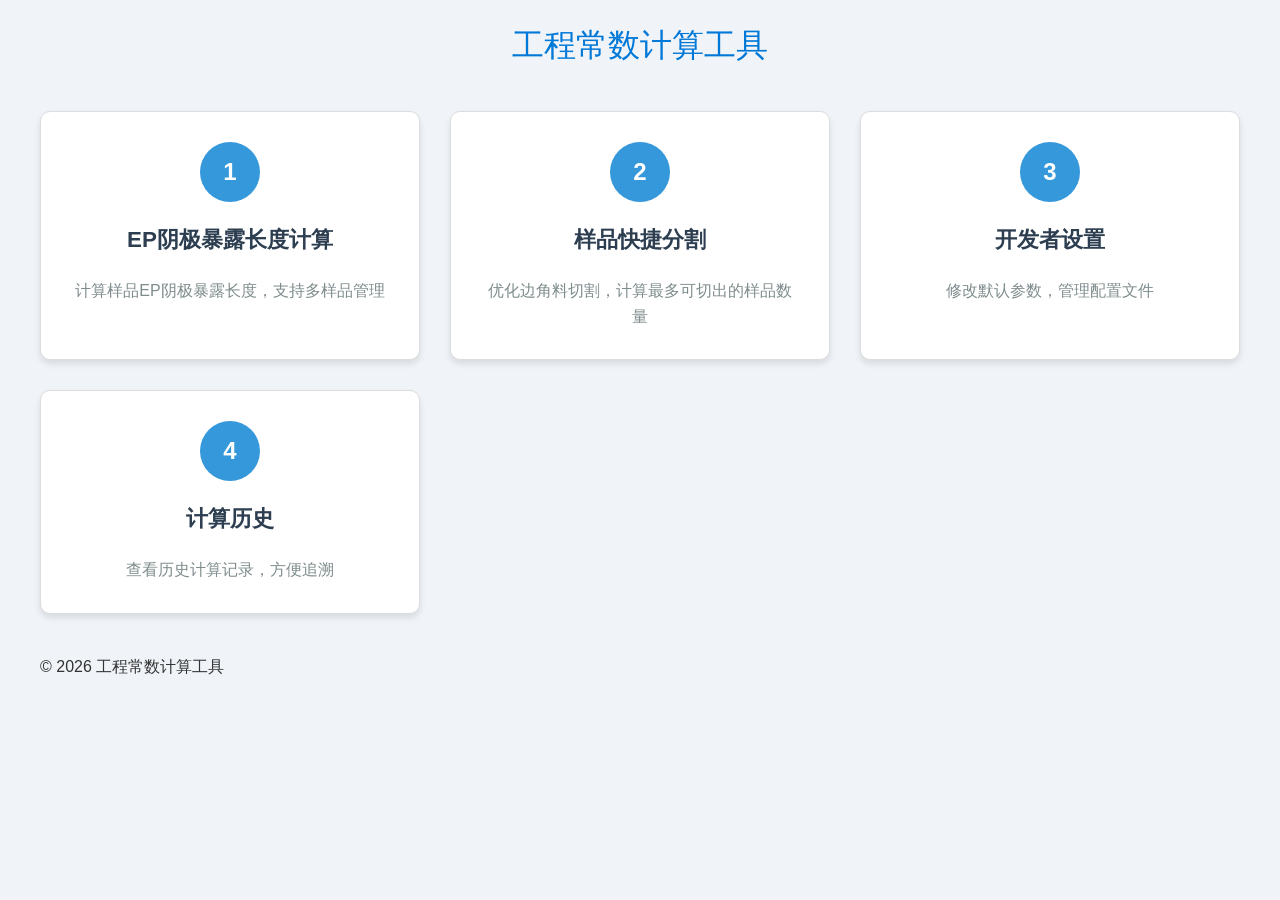
<file: index.html>
<!DOCTYPE html>
<html lang="zh-CN">
<head>
    <meta charset="UTF-8">
    <meta name="viewport" content="width=device-width, initial-scale=1.0">
    <link rel="manifest" href="manifest.json">
    <meta name="theme-color" content="#2b2b2b">
    <link rel="apple-touch-icon" href="icon-192.png">
    <title>工程常数计算工具</title>
    <link rel="stylesheet" href="styles.css">
</head>
<body>
    <div class="container">
        <header>
            <h1>工程常数计算工具</h1>
        </header>
        
        <main>
            <div class="feature-grid">
                <div class="feature-card" onclick="navigateTo('ep-cathode.html')">
                    <div class="feature-icon">1</div>
                    <h2>EP阴极暴露长度计算</h2>
                    <p>计算样品EP阴极暴露长度，支持多样品管理</p>
                </div>
                
                <div class="feature-card" onclick="navigateTo('sample-cutting.html')">
                    <div class="feature-icon">2</div>
                    <h2>样品快捷分割</h2>
                    <p>优化边角料切割，计算最多可切出的样品数量</p>
                </div>
                
                <div class="feature-card" onclick="navigateTo('developer-settings.html')">
                    <div class="feature-icon">3</div>
                    <h2>开发者设置</h2>
                    <p>修改默认参数，管理配置文件</p>
                </div>
                
                <div class="feature-card" onclick="navigateTo('history.html')">
                    <div class="feature-icon">4</div>
                    <h2>计算历史</h2>
                    <p>查看历史计算记录，方便追溯</p>
                </div>
            </div>
        </main>
        
        <footer>
            <p>© 2026 工程常数计算工具</p>
        </footer>
    </div>
    
    <script src="navigation.js"></script>
</body>
</html>
</file>
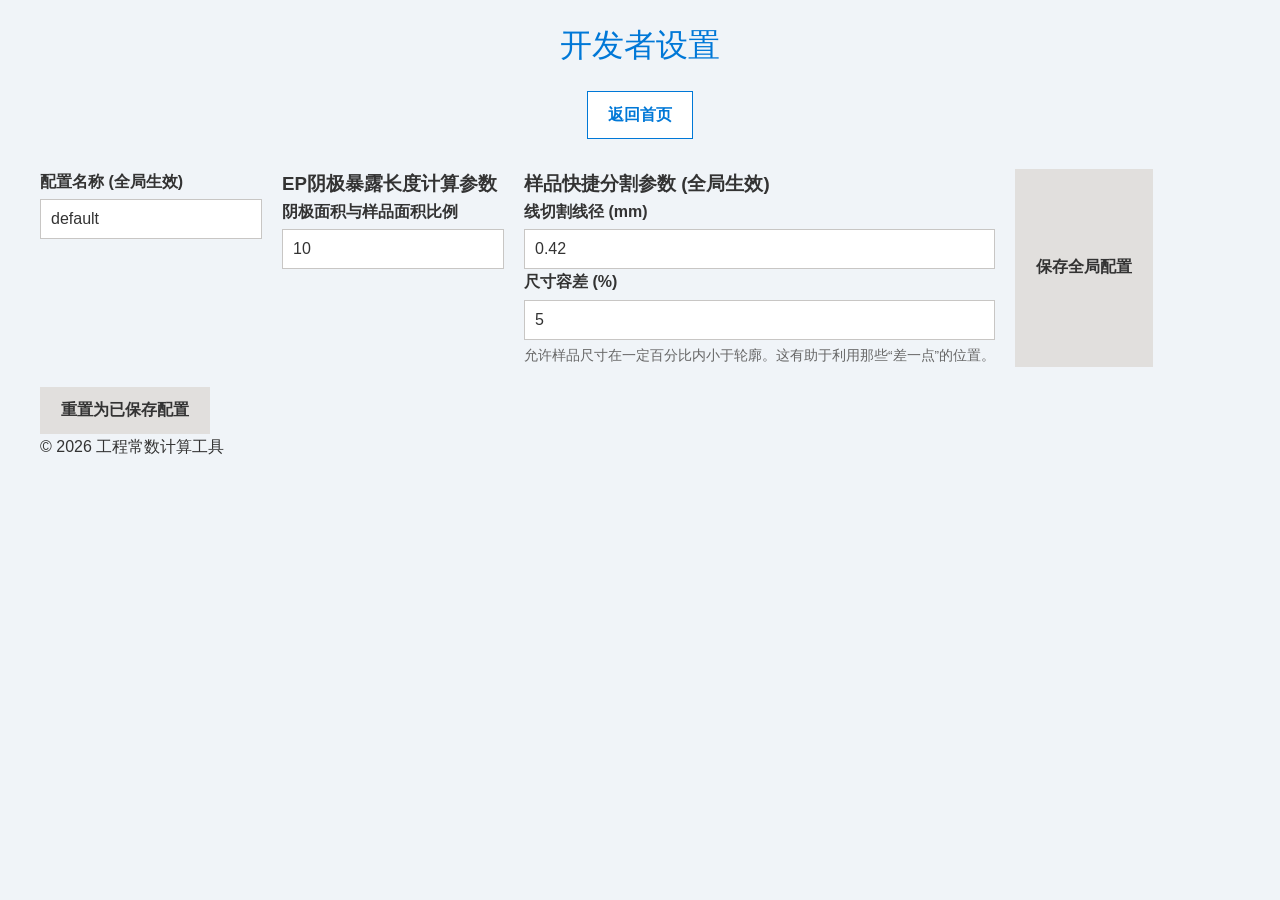
<file: developer-settings.html>
<!DOCTYPE html>
<html lang="zh-CN">
<head>
    <meta charset="UTF-8">
    <meta name="viewport" content="width=device-width, initial-scale=1.0">
    <title>开发者设置</title>
    <link rel="stylesheet" href="styles.css">
</head>
<body>
    <div class="container">
        <header>
            <h1>开发者设置</h1>
        </header>
        
        <nav>
            <a href="index.html" class="nav-btn">返回首页</a>
        </nav>
        
        <main>
            <div class="form-group">
                <label for="configName">配置名称 (全局生效)</label>
                <input type="text" id="configName" placeholder="请输入配置名称" value="default" disabled>
            </div>
            
            <div class="config-item">
                <h3>EP阴极暴露长度计算参数</h3>
                <div class="config-param">
                    <label for="cathodeRatio">阴极面积与样品面积比例</label>
                    <input type="number" id="cathodeRatio" placeholder="请输入比例" step="0.1" value="10">
                </div>
            </div>
            
            <div class="config-item">
                <h3>样品快捷分割参数 (全局生效)</h3>
                <div class="config-param">
                    <label for="wireDiameter">线切割线径 (mm)</label>
                    <input type="number" id="wireDiameter" placeholder="请输入线径" step="0.01" value="0.42">
                </div>
                <div class="config-param">
                    <label for="dimensionTolerance">尺寸容差 (%)</label>
                    <input type="number" id="dimensionTolerance" placeholder="例如: 5" step="1" value="5">
                    <p class="instructions">允许样品尺寸在一定百分比内小于轮廓。这有助于利用那些“差一点”的位置。</p>
                </div>
            </div>
            
            <button class="btn" onclick="saveDeveloperConfig()">保存全局配置</button>
            <button class="btn btn-secondary" onclick="loadDeveloperConfig()">重置为已保存配置</button>
        </main>
        
        <footer>
            <p>© 2026 工程常数计算工具</p>
        </footer>
    </div>
    
    <script src="navigation.js"></script>
    <script src="script.js"></script>
</body>
</html>
</file>
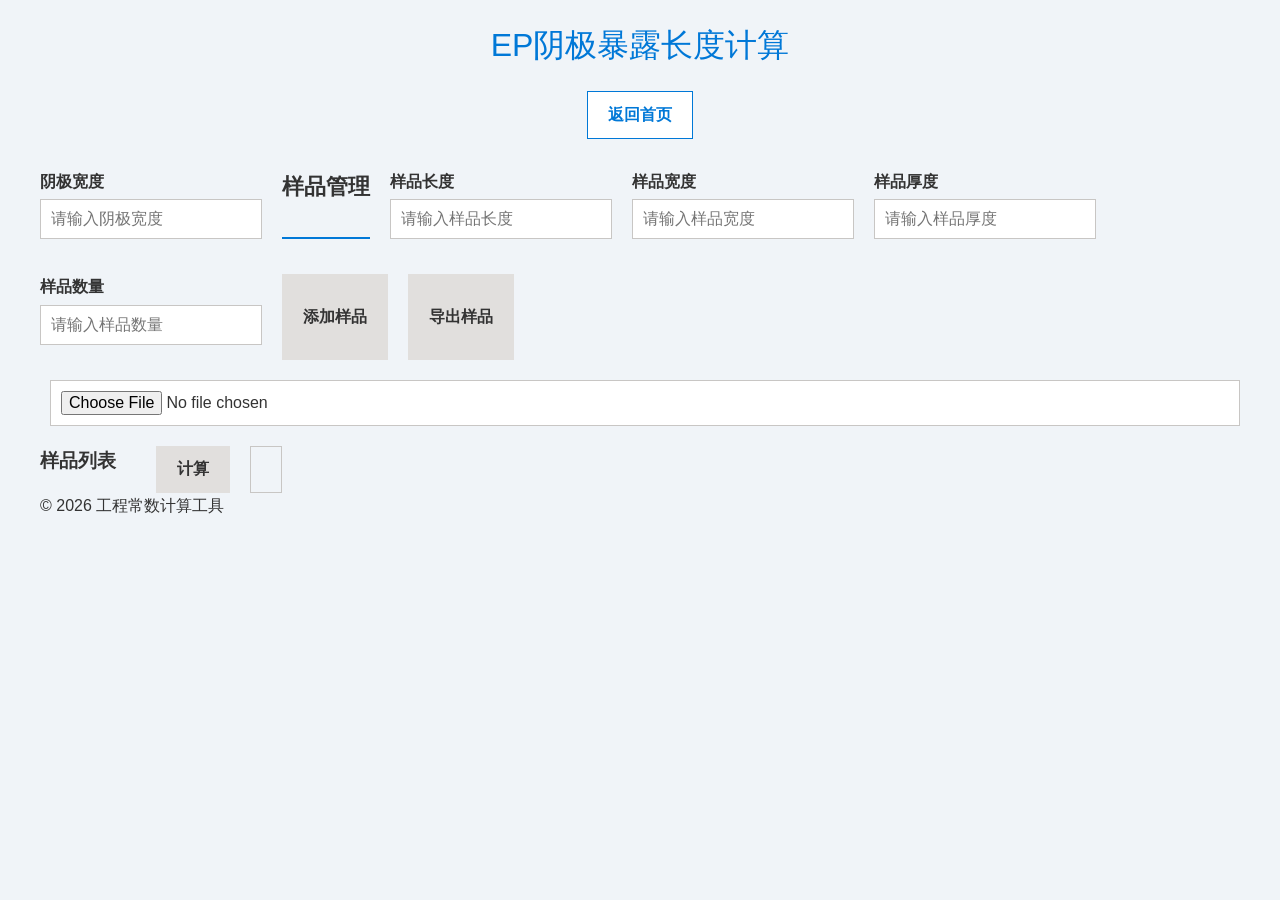
<file: ep-cathode copy.html>
<!DOCTYPE html>
<html lang="zh-CN">
<head>
    <meta charset="UTF-8">
    <meta name="viewport" content="width=device-width, initial-scale=1.0">
    <title>EP阴极暴露长度计算</title>
    <link rel="stylesheet" href="styles.css">
</head>
<body>
    <div class="container">
        <header>
            <h1>EP阴极暴露长度计算</h1>
        </header>
        
        <nav>
            <a href="index.html" class="nav-btn">返回首页</a>
        </nav>
        
        <main>
            <div class="form-group">
                <label for="cathodeWidth">阴极宽度</label>
                <input type="number" id="cathodeWidth" placeholder="请输入阴极宽度" step="0.1" onchange="validateInput(this)">
                <div class="error-message" id="cathodeWidthError"></div>
            </div>
            
            <h2>样品管理</h2>
            <div class="form-group">
                <label for="sampleLength">样品长度</label>
                <input type="number" id="sampleLength" placeholder="请输入样品长度" step="0.1" onchange="validateInput(this)">
                <div class="error-message" id="sampleLengthError"></div>
            </div>
            <div class="form-group">
                <label for="sampleWidth">样品宽度</label>
                <input type="number" id="sampleWidth" placeholder="请输入样品宽度" step="0.1" onchange="validateInput(this)">
                <div class="error-message" id="sampleWidthError"></div>
            </div>
            <div class="form-group">
                <label for="sampleThickness">样品厚度</label>
                <input type="number" id="sampleThickness" placeholder="请输入样品厚度" step="0.1" onchange="validateInput(this)">
                <div class="error-message" id="sampleThicknessError"></div>
            </div>
            <div class="form-group">
                <label for="sampleQuantity">样品数量</label>
                <input type="number" id="sampleQuantity" placeholder="请输入样品数量" step="1" onchange="validateInput(this)">
                <div class="error-message" id="sampleQuantityError"></div>
            </div>
            <button class="btn" onclick="addSample()">添加样品</button>
            <button class="btn btn-secondary" onclick="exportSamples()">导出样品</button>
            <input type="file" id="importSamples" accept=".json" onchange="importSamples(event)" style="display: inline-block; margin-left: 10px;">
            
            <h3>样品列表</h3>
            <div id="sampleList"></div>
            
            <button class="btn" onclick="calculateEPCathodeExposure()">计算</button>
            
            <div id="result" class="result"></div>
        </main>
        
        <footer>
            <p>© 2026 工程常数计算工具</p>
        </footer>
    </div>
    
    <script src="script.js"></script>
</body>
</html>
</file>
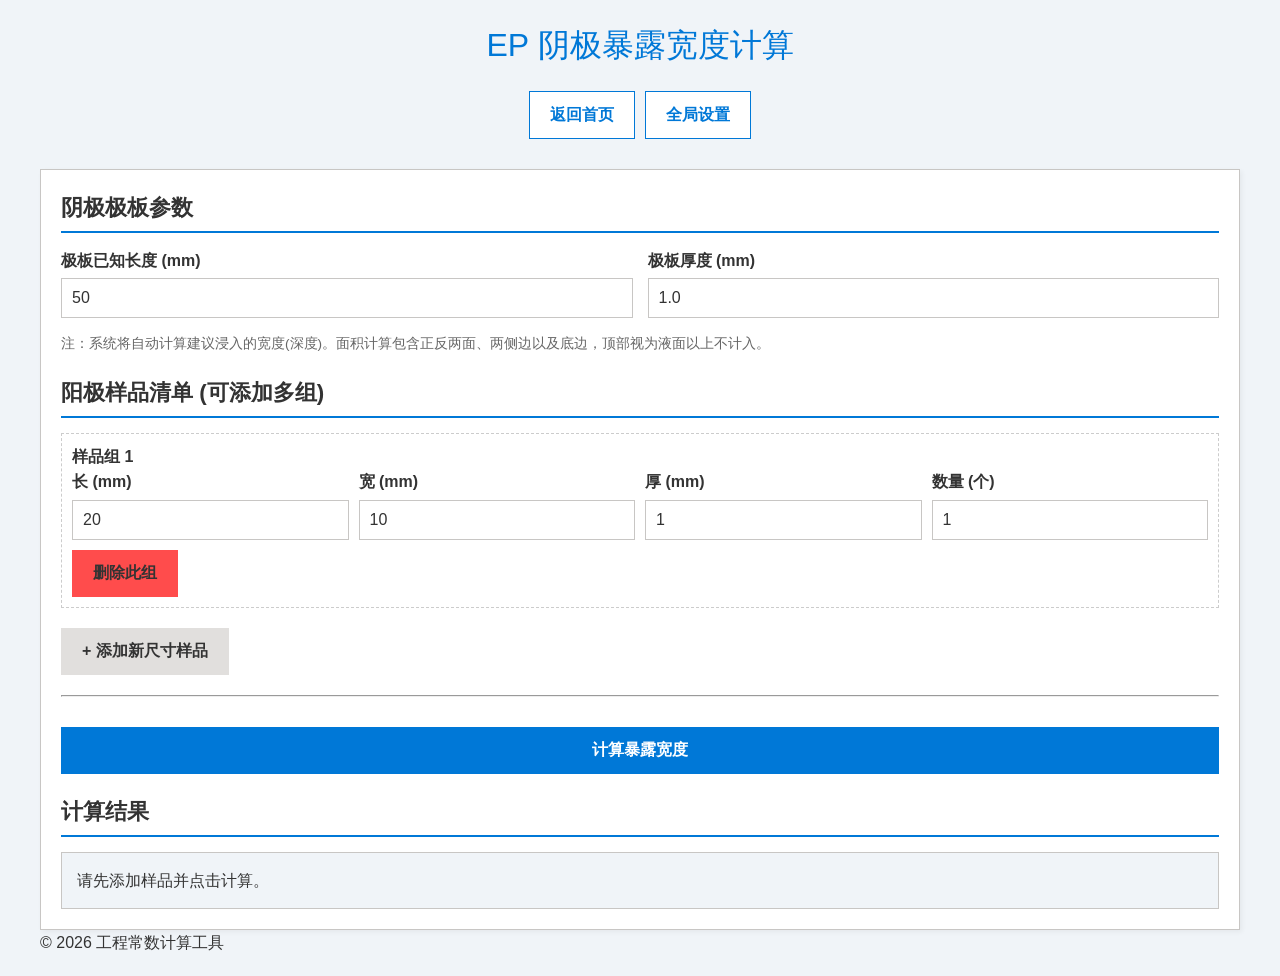
<file: ep-cathode.html>
<!DOCTYPE html>
<html lang="zh-CN">
<head>
    <meta charset="UTF-8">
    <meta name="viewport" content="width=device-width, initial-scale=1.0">
    <title>EP 阴极暴露宽度计算</title>
    <link rel="stylesheet" href="styles.css">
</head>
<body>
    <div class="container">
        <header>
            <h1>EP 阴极暴露宽度计算</h1>
        </header>
        
        <nav>
            <a href="index.html" class="nav-btn">返回首页</a>
            <a href="developer-settings.html" class="nav-btn">全局设置</a>
        </nav>
        
        <main>
            <div class="controls-container" style="flex-direction: column;">
                
                <div class="control-group" style="width: 100%;">
                    <h2>阴极极板参数</h2>
                    <div class="form-group" style="display: flex; gap: 15px; flex-wrap: wrap;">
                        <div style="flex: 1;">
                            <label for="cathodeLength">极板已知长度 (mm)</label>
                            <input type="number" id="cathodeLength" value="50" step="1" placeholder="例如阴极板的宽度">
                        </div>
                        <div style="flex: 1;">
                            <label for="cathodeThickness">极板厚度 (mm)</label>
                            <input type="number" id="cathodeThickness" value="1.0" step="0.1" placeholder="例如阴极板的厚度">
                        </div>
                    </div>
                    <p class="instructions" style="margin-top: 10px;">注：系统将自动计算建议浸入的宽度(深度)。面积计算包含正反两面、两侧边以及底边，顶部视为液面以上不计入。</p>
                </div>

                <div class="control-group" style="width: 100%; margin-top: 20px;">
                    <h2>阳极样品清单 (可添加多组)</h2>
                    <div id="sampleList">
                        </div>
                    <button class="btn btn-secondary" id="addSampleBtn" style="margin-top: 10px;">+ 添加新尺寸样品</button>
                    
                    <hr style="margin: 20px 0;">
                    <button class="btn btn-primary" id="calculateEpBtn" style="width: 100%;">计算暴露宽度</button>
                </div>

                <div class="results-group" style="width: 100%; margin-top: 20px;">
                    <h2>计算结果</h2>
                    <div id="epResult" class="result">
                        <p>请先添加样品并点击计算。</p>
                    </div>
                </div>

            </div>
        </main>
        
        <footer>
            <p>© 2026 工程常数计算工具</p>
        </footer>
    </div>
    
    <script src="navigation.js"></script>
    <script src="ep-cathode.js"></script> 
</body>
</html>
</file>
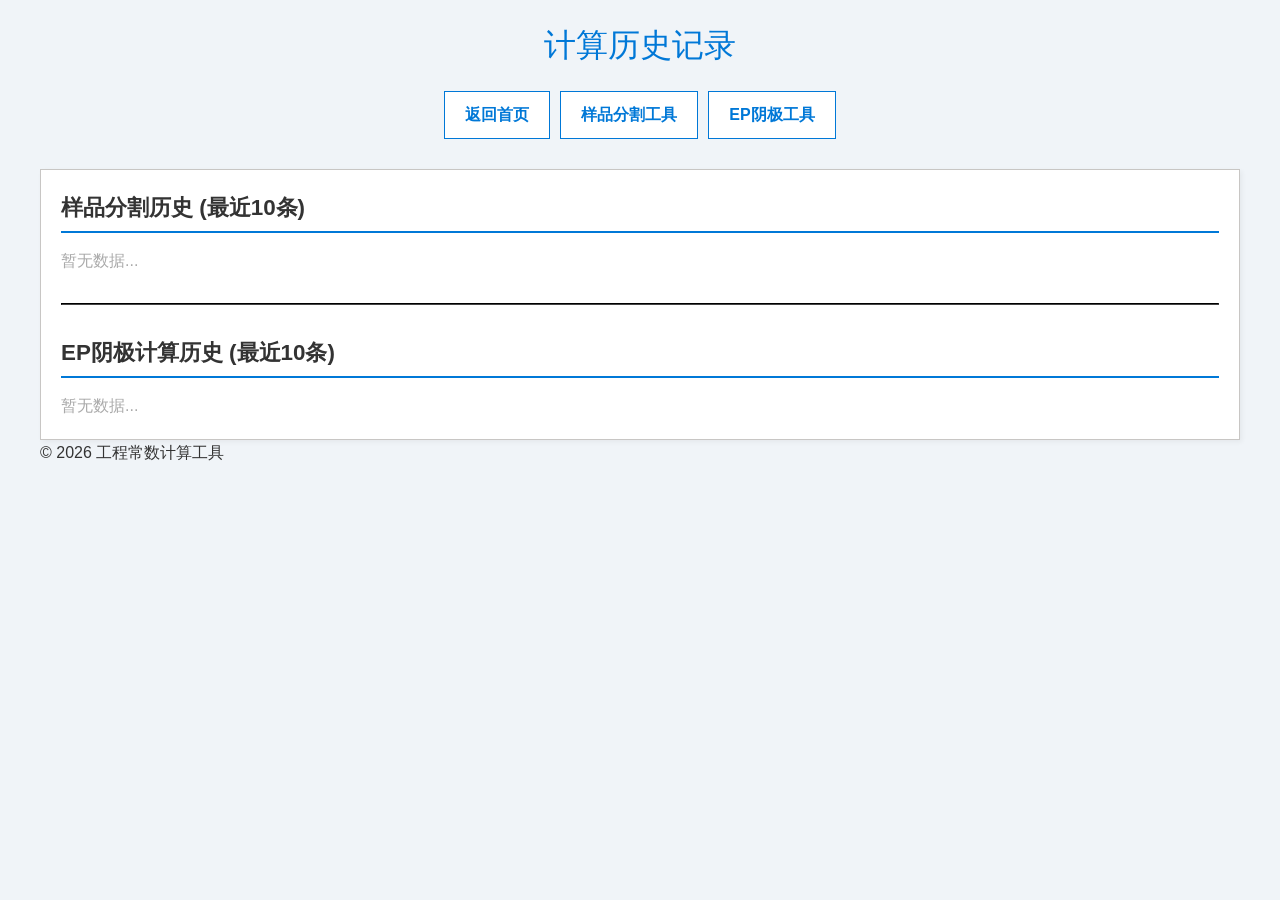
<file: history.html>
<!DOCTYPE html>
<html lang="zh-CN">
<head>
    <meta charset="UTF-8">
    <meta name="viewport" content="width=device-width, initial-scale=1.0">
    <link rel="manifest" href="manifest.json">
    <meta name="theme-color" content="#2b2b2b">
    <link rel="apple-touch-icon" href="icon-192.png">
    <title>计算历史记录</title>
    <link rel="stylesheet" href="styles.css">
    <style>
        .history-card {
            background-color: #2b2b2b;
            color: #f1f1f1; /* 設置基礎文字為淺灰色 */
            border-radius: 8px;
            padding: 20px;
            margin-bottom: 20px;
            border-left: 5px solid #4caf50;
            position: relative;
            box-shadow: 0 4px 6px rgba(0,0,0,0.1);
        }
        
        /* 強制覆蓋內部所有由 JS 注入的標題和段落顏色 */
        .history-card p, 
        .history-card h4, 
        .history-card strong, 
        .history-card span,
        .history-card div {
            color: #f1f1f1 !important; 
        }

        .history-card img {
            max-width: 100%;
            height: auto;
            border: 1px solid #555;
            border-radius: 4px;
            margin-top: 15px;
            box-shadow: 0 2px 4px rgba(0,0,0,0.2);
        }
        .delete-btn {
            position: absolute;
            top: 15px;
            right: 15px;
            background-color: #ff4c4c;
            color: white !important;
            border: none;
            padding: 6px 12px;
            border-radius: 4px;
            cursor: pointer;
            font-size: 0.9em;
            transition: background-color 0.2s;
        }
        .delete-btn:hover { background-color: #ff1c1c; }
        
        .history-date { 
            font-size: 0.9em; 
            color: #aaaaaa !important; /* 日期保持稍暗的灰色以區分層次 */
            margin-bottom: 12px; 
            border-bottom: 1px solid #444;
            padding-bottom: 8px;
        }
        .history-inputs { 
            font-size: 0.95em; 
            margin-bottom: 15px; 
            line-height: 1.5;
        }
    </style>
</head>
<body>
    <div class="container">
        <header>
            <h1>计算历史记录</h1>
        </header>
        
        <nav>
            <a href="index.html" class="nav-btn">返回首页</a>
            <a href="sample-cutting.html" class="nav-btn">样品分割工具</a>
            <a href="ep-cathode.html" class="nav-btn">EP阴极工具</a>
        </nav>
        
        <main>
            <div class="controls-container" style="flex-direction: column; width: 100%;">
                
                <h2>样品分割历史 (最近10条)</h2>
                <div id="cuttingHistoryContainer">
                    <p style="color: #aaa;">暂无数据...</p>
                </div>
                
                <hr style="margin: 30px 0; border-color: #444;">

                <h2>EP阴极计算历史 (最近10条)</h2>
                <div id="epHistoryContainer">
                    <p style="color: #aaa;">暂无数据...</p>
                </div>

            </div>
        </main>
        
        <footer>
            <p>© 2026 工程常数计算工具</p>
        </footer>
    </div>
    
    <script src="navigation.js"></script>
    <script src="history.js"></script>
</body>
</html>
</file>
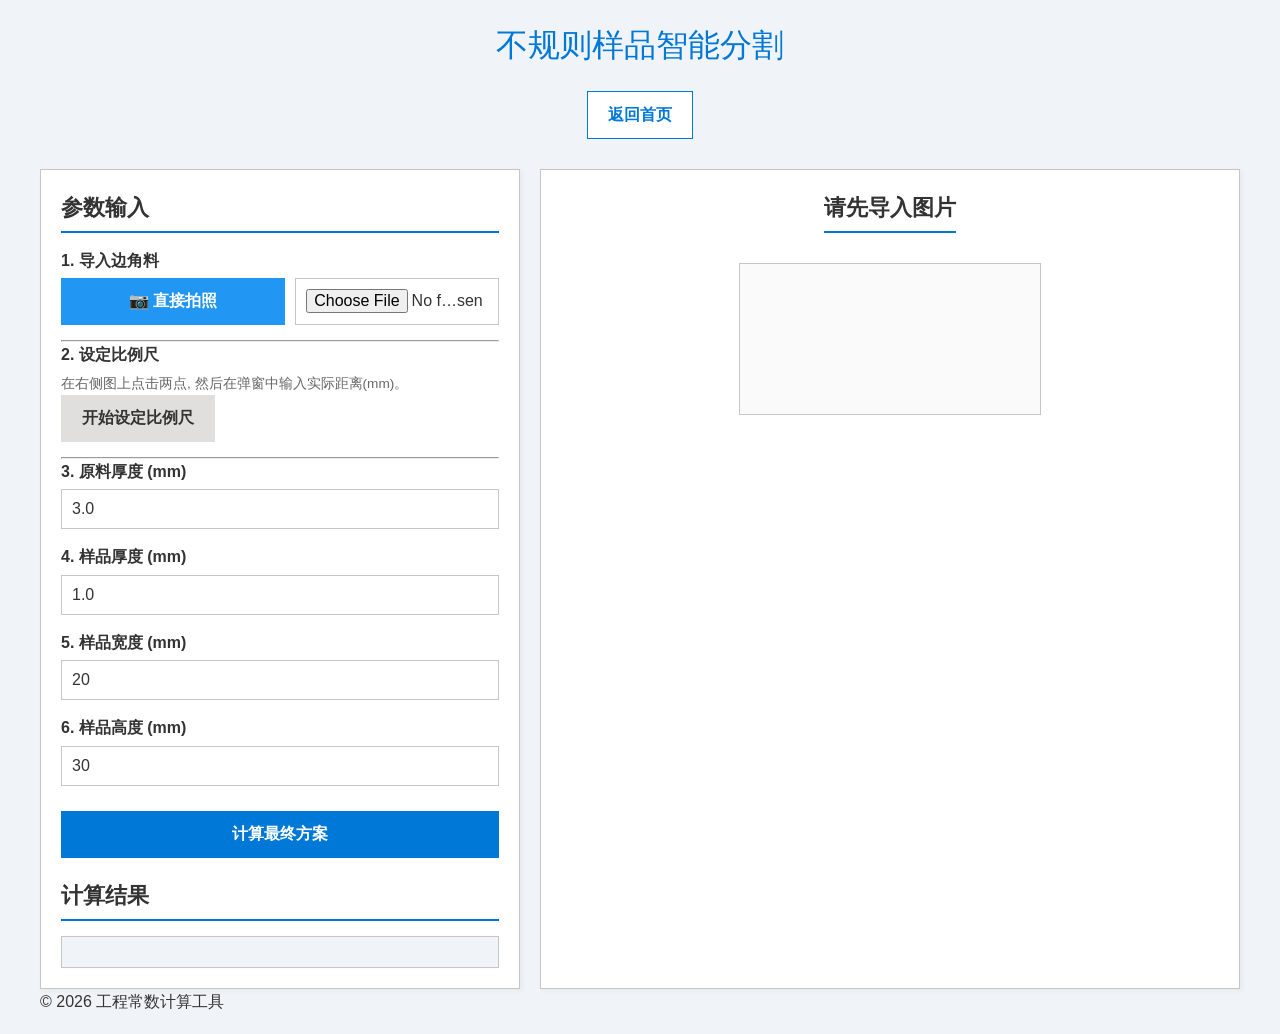
<file: sample-cutting.html>
<!DOCTYPE html>
<html lang="zh-CN">
<head>
    <meta charset="UTF-8">
    <meta name="viewport" content="width=device-width, initial-scale=1.0">
    <title>不规则样品智能分割</title>
    <link rel="stylesheet" href="styles.css">
    <link rel="manifest" href="manifest.json">
    <meta name="theme-color" content="#2b2b2b">
    <link rel="apple-touch-icon" href="icon-192.png">
    <script async src="https://docs.opencv.org/4.8.0/opencv.js" type="text/javascript"></script>
</head>
<body>
    <div class="container">
        <header>
            <h1>不规则样品智能分割</h1>
        </header>
        
        <nav>
            <a href="javascript:void(0);" onclick="navigateTo('index.html')" class="nav-btn">返回首页</a>
        </nav>
        
        <main>
            <div class="controls-container">
                <div class="control-group">
                    <h2>参数输入</h2>
                    <div class="form-group">
                        <label>1. 导入边角料</label>
                        <div style="display: flex; gap: 10px; margin-top: 5px;">
                            <button id="openCameraBtn" class="btn" style="flex: 1; background-color: #2196F3; color: white;">📷 直接拍照</button>
                            <input type="file" id="stockImage" accept="image/*" style="flex: 1;">
                        </div>
                    </div>
                    <hr>
                    <div class="form-group">
                        <label>2. 设定比例尺</label>
                        <p class="instructions">在右侧图上点击两点, 然后在弹窗中输入实际距离(mm)。</p>
                        <button class="btn" id="setScaleBtn">开始设定比例尺</button>
                        <p id="scaleInfo"></p>
                    </div>
                    <hr>
                    <div class="form-group">
                        <label for="stockThickness">3. 原料厚度 (mm)</label>
                        <input type="number" id="stockThickness" value="3.0" step="0.1">
                    </div>
                    <div class="form-group">
                        <label for="sampleThickness">4. 样品厚度 (mm)</label>
                        <input type="number" id="sampleThickness" value="1.0" step="0.1">
                    </div>
                    <div class="form-group">
                        <label for="sampleWidth">5. 样品宽度 (mm)</label>
                        <input type="number" id="sampleWidth" value="20" step="1">
                    </div>
                     <div class="form-group">
                        <label for="sampleHeight">6. 样品高度 (mm)</label>
                        <input type="number" id="sampleHeight" value="30" step="1">
                    </div>
                    <button class="btn btn-primary" id="calculateBtn">计算最终方案</button>
                </div>
                <div class="results-group">
                    <h2>计算结果</h2>
                    <div id="spinner" class="spinner" style="display: none;"></div>
                    <div id="cuttingResult" class="result"></div>
                </div>
            </div>

            <div class="canvas-container">
                <h2 id="canvasTitle">请先导入图片</h2>
                <canvas id="previewCanvas"></canvas>
            </div>
        </main>
        
        <footer>
            <p>© 2026 工程常数计算工具</p>
        </footer>
    </div>

    <div id="cameraModal" class="camera-modal">
        <video id="cameraVideo" autoplay playsinline></video>
        
        <div class="camera-grid">
            <div></div><div></div><div></div>
            <div></div><div></div><div></div>
            <div></div><div></div><div></div>
        </div>

        <div class="camera-tips">
            <p>💡 提示：请俯拍 | 背景颜色单一(如无尘布) | 避免强反光与阴影</p>
            <p>请将边角料的直边尽量对齐网格线</p>
        </div>

        <div class="camera-controls">
            <button id="closeCameraBtn" class="camera-btn close-btn">取消</button>
            <button id="takePhotoBtn" class="camera-btn capture-btn"></button>
            <div style="width: 60px;"></div> </div>
    </div>
    
    <script src="navigation.js"></script>
    <script src="script.js"></script>
</body>
</html>
</file>
<file: styles.css>
/* =========================================
   全局与基础样式 (经典清爽 - 白/浅蓝/方框)
   ========================================= */
:root {
    --bg-color: #f0f4f8; /* 浅蓝灰背景，保护视力 */
    --panel-bg: #ffffff; /* 纯白面板 */
    --text-main: #333333;
    --text-muted: #666666;
    --primary-color: #0078d7; /* 经典工程浅蓝 */
    --primary-hover: #005a9e;
    --secondary-color: #e1dfdd;
    --secondary-hover: #c8c6c4;
    --danger-color: #d13438;
    --border-color: #c8c6c4;
    --border-radius: 0px; /* 严格的绝对方框设计 */
}

* { box-sizing: border-box; margin: 0; padding: 0; }
body { font-family: "Segoe UI", Roboto, Arial, sans-serif; background-color: var(--bg-color); color: var(--text-main); line-height: 1.6; padding: 20px; }
.container { max-width: 1200px; margin: 0 auto; }

header { text-align: center; margin-bottom: 20px; }
h1 { font-size: 2em; color: var(--primary-color); font-weight: normal; }
h2 { font-size: 1.4em; margin-bottom: 15px; border-bottom: 2px solid var(--primary-color); padding-bottom: 5px; color: #333; }

nav { display: flex; justify-content: center; gap: 10px; margin-bottom: 30px; flex-wrap: wrap; }
.nav-btn { text-decoration: none; color: var(--primary-color); background-color: var(--panel-bg); padding: 10px 20px; border-radius: var(--border-radius); border: 1px solid var(--primary-color); transition: all 0.2s ease; font-weight: bold; }
.nav-btn:hover { background-color: var(--primary-color); color: white; }

main { display: flex; gap: 20px; flex-wrap: wrap; }
.controls-container, .canvas-container { flex: 1; min-width: 300px; background-color: var(--panel-bg); padding: 20px; border-radius: var(--border-radius); border: 1px solid var(--border-color); box-shadow: 2px 2px 5px rgba(0,0,0,0.05); }
.canvas-container { flex: 1.5; display: flex; flex-direction: column; align-items: center; }
canvas { max-width: 100%; height: auto; border: 1px solid var(--border-color); background-color: #fafafa; margin-top: 15px; }

.form-group { margin-bottom: 15px; }
label { display: block; margin-bottom: 5px; font-weight: bold; color: var(--text-main); }
input[type="number"], input[type="text"], input[type="file"] { width: 100%; padding: 10px; background-color: #fff; border: 1px solid var(--border-color); color: var(--text-main); border-radius: var(--border-radius); font-size: 1em; }
input:focus { outline: none; border-color: var(--primary-color); box-shadow: 0 0 0 2px rgba(0, 120, 215, 0.2); }
.instructions { font-size: 0.85em; color: var(--text-muted); margin-top: 5px; }

.btn { display: inline-block; padding: 12px 20px; border: 1px solid transparent; border-radius: var(--border-radius); cursor: pointer; font-size: 1em; font-weight: bold; transition: background-color 0.2s; text-align: center; color: var(--text-main); background-color: var(--secondary-color); }
.btn:hover { background-color: var(--secondary-hover); }
.btn-primary { background-color: var(--primary-color); color: white; width: 100%; margin-top: 10px; }
.btn-primary:hover { background-color: var(--primary-hover); }

.results-group { margin-top: 20px; }
.result { background-color: var(--bg-color); padding: 15px; border-radius: var(--border-radius); border: 1px solid var(--border-color); }

/* 历史记录卡片 (适配浅色主题) */
.history-card { background-color: var(--panel-bg); border-radius: var(--border-radius); padding: 20px; margin-bottom: 20px; border: 1px solid var(--border-color); border-left: 5px solid var(--primary-color); position: relative; box-shadow: 2px 2px 5px rgba(0,0,0,0.05); }
.history-card img { max-width: 100%; height: auto; border: 1px solid var(--border-color); margin-top: 15px; }
.delete-btn { position: absolute; top: 15px; right: 15px; background-color: var(--danger-color); color: white; border: none; padding: 6px 12px; border-radius: var(--border-radius); cursor: pointer; font-size: 0.9em; }
.delete-btn:hover { background-color: #a80000; }
.history-date { font-size: 0.9em; color: var(--text-muted); margin-bottom: 12px; border-bottom: 1px solid var(--border-color); padding-bottom: 8px; }
.history-inputs { font-size: 0.95em; margin-bottom: 15px; line-height: 1.5; color: var(--text-main); }

/* 强制把 JS 写死的深色背景改回浅色 */
.history-card .result { background-color: #f9f9f9 !important; border: 1px solid #ddd !important; color: #333 !important; }
.history-card .result p, .history-card .result strong, .history-card .result span { color: #333 !important; }

/* 移动端相机 UI (只有这个保留沉浸黑背景，否则看不清镜头) */
.camera-modal { display: none; position: fixed; top: 0; left: 0; width: 100vw; height: 100vh; background-color: #000; z-index: 9999; flex-direction: column; }
#cameraVideo { width: 100%; height: 100%; object-fit: cover; position: absolute; top: 0; left: 0; }
.camera-grid { position: absolute; top: 0; left: 0; width: 100%; height: 100%; display: grid; grid-template-columns: 1fr 1fr 1fr; grid-template-rows: 1fr 1fr 1fr; pointer-events: none; }
.camera-grid div { border: 1px solid rgba(255, 255, 255, 0.4); }

/* 相机文字提示也改成清爽的白底蓝框 */
.camera-tips { position: absolute; top: 20px; left: 50%; transform: translateX(-50%); width: 90%; background-color: rgba(255, 255, 255, 0.9); color: #333; text-align: center; padding: 10px; border: 1px solid var(--primary-color); font-size: 0.9em; pointer-events: none; z-index: 10; font-weight: bold; }
.camera-controls { position: absolute; bottom: 30px; left: 0; width: 100%; display: flex; justify-content: space-around; align-items: center; z-index: 10; }
.camera-btn { border: none; outline: none; border-radius: 0px; cursor: pointer; } 
.capture-btn { width: 70px; height: 70px; background-color: white; border: 5px solid rgba(255,255,255,0.5); background-clip: padding-box; border-radius: 50%; } /* 快门键保留一点圆润，符合物理按键直觉 */
.capture-btn:active { background-color: #ccc; }
.close-btn { width: 60px; height: 60px; background-color: var(--danger-color); color: white; font-size: 14px; border: 2px solid white; }
/* =========================================
   首页功能模块方块布局 (恢复最原始的白底蓝调 + 圆形图标)
   ========================================= */
/* =========================================
   首页功能模块方块布局 (恢复水平矩阵排布)
   ========================================= */
.feature-grid {
    display: grid;
    /* 核心调整：根据屏幕宽度自动横向排列，电脑端会完美展示为 3 个或 4 个一行 */
    grid-template-columns: repeat(auto-fill, minmax(280px, 1fr));
    gap: 30px;
    margin-bottom: 40px;
    margin-top: 20px;
    width: 100%; /* 核心修复：强制撑满父容器，绝对不被压缩成一列 */
}

.feature-card {
    background-color: white;
    border-radius: 10px; 
    padding: 30px;
    box-shadow: 0 4px 6px rgba(0, 0, 0, 0.1);
    transition: transform 0.3s ease, box-shadow 0.3s ease;
    cursor: pointer;
    text-align: center;
    border: 1px solid #ddd;
    /* 确保卡片内部的图标、文字完美居中对齐 */
    display: flex;
    flex-direction: column;
    align-items: center;
    justify-content: flex-start;
}

.feature-card:hover {
    transform: translateY(-5px);
    box-shadow: 0 10px 20px rgba(0, 0, 0, 0.1);
    border-color: #3498db; 
}

/* 恢复经典的蓝色圆形数字图标 */
.feature-icon {
    display: inline-flex;
    align-items: center;
    justify-content: center;
    width: 60px;
    height: 60px;
    background-color: #3498db;
    color: white;
    border-radius: 50%;
    font-size: 1.5rem;
    font-weight: bold;
    margin-bottom: 20px;
}

.feature-card h2 {
    margin-bottom: 15px;
    color: #2c3e50;
    border-bottom: none; 
}

.feature-card p {
    color: #7f8c8d;
}
</file>
